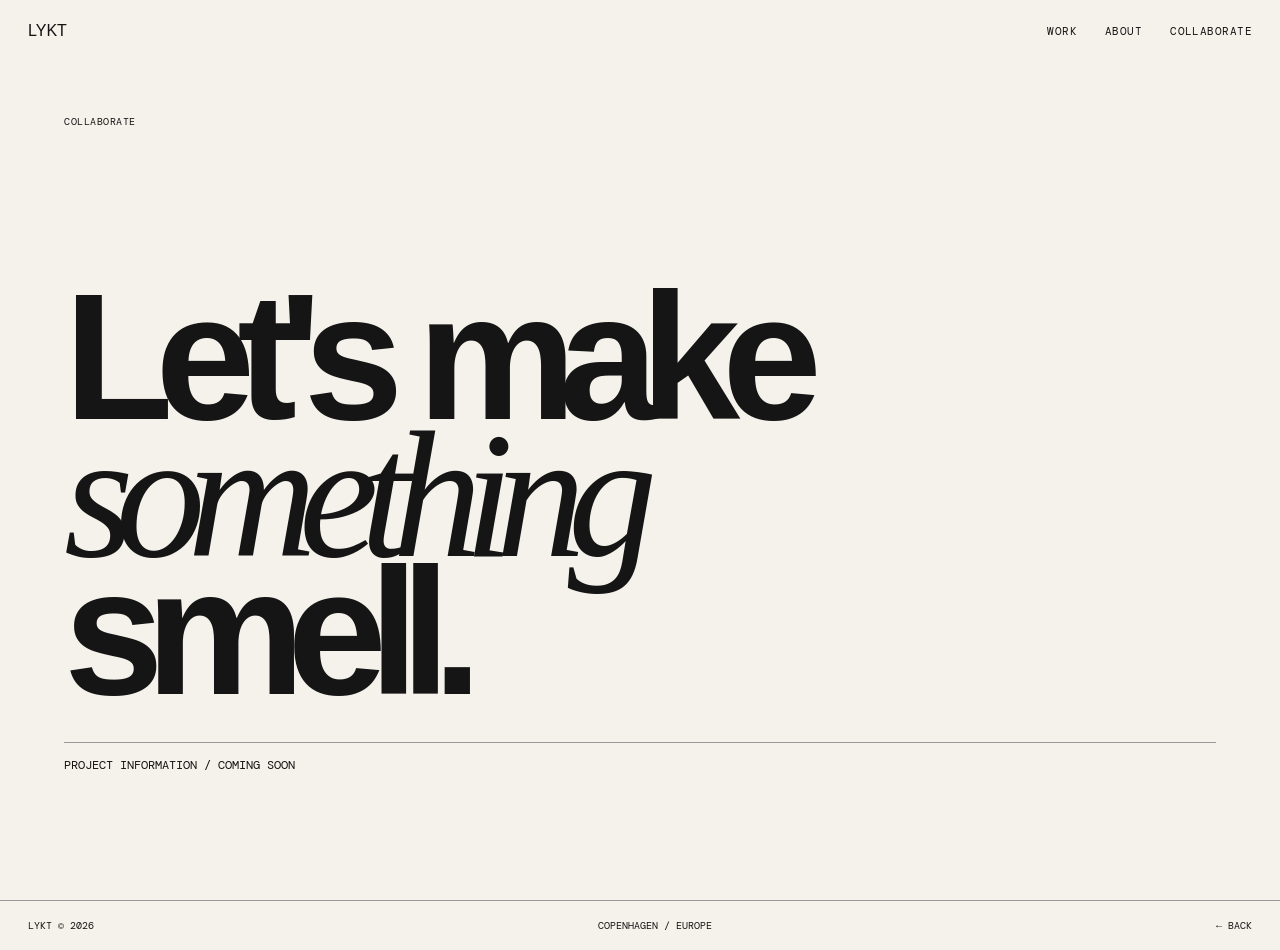
<file: collaborate.html>
<!doctype html><html lang="en"><head><meta charset="UTF-8"><meta name="viewport" content="width=device-width,initial-scale=1"><title>LYKT — Collaborate</title><link rel="preconnect" href="https://fonts.googleapis.com"><link rel="preconnect" href="https://fonts.gstatic.com" crossorigin><link href="https://fonts.googleapis.com/css2?family=DM+Mono:wght@400;500&display=swap" rel="stylesheet"><link rel="stylesheet" href="styles.css"></head><body><header class="header"><a class="logo" href="index.html">LYKT</a><nav><a href="index.html#work">WORK</a><a href="index.html#about">ABOUT</a><a href="collaborate.html">COLLABORATE</a></nav></header><main class="collaborate" style="min-height:100vh"><div class="tiny">COLLABORATE</div><div class="collab-inner"><h2>Let's make<br><em>something</em><br>smell.</h2></div><p class="collab-tease">PROJECT INFORMATION / COMING SOON</p></main><footer><span>LYKT © 2026</span><span>COPENHAGEN / EUROPE</span><a href="index.html">← BACK</a></footer></body></html>
</file>
<file: styles.css>
*{box-sizing:border-box}html{scroll-behavior:smooth}body{margin:0;background:#f5f2eb;color:#151515;font-family:Arial,sans-serif}a{color:inherit;text-decoration:none}button{font:inherit}.header{position:fixed;z-index:20;top:0;left:0;width:100%;padding:22px 28px;display:flex;justify-content:space-between;align-items:center;mix-blend-mode:multiply}.logo{display:block;width:74px}.logo-mark,.entry-logo{display:block;fill:currentColor;stroke:none}.header nav{display:flex;gap:28px;font:11px 'DM Mono',monospace;letter-spacing:.04em}.header nav a:hover{text-decoration:underline}.menu{display:none;border:0;background:none}.entry{height:100svh;position:relative;overflow:hidden;color:#fff}.entry-video{position:absolute;width:100%;height:100%;object-fit:cover}.entry-shade{position:absolute;inset:0;background:rgba(0,0,0,.12)}.entry-copy{position:absolute;left:5vw;top:46%;transform:translateY(-50%)}.entry-logo{width:min(32vw,380px);margin:28px 0 18px}.entry-copy p{font:12px 'DM Mono',monospace;text-transform:uppercase;margin:0 0 0 3px;letter-spacing:.1em}.entry-copy .tiny{color:#fff}.tiny{font:10px 'DM Mono',monospace;letter-spacing:.05em}.entry-cursor-text{position:fixed;z-index:30;display:none;pointer-events:none;font:10px 'DM Mono',monospace;text-transform:uppercase;border:1px solid #fff;border-radius:50px;padding:7px 10px;mix-blend-mode:difference}.enter-link{position:absolute;bottom:28px;left:5vw;font:11px 'DM Mono',monospace}.intro,.work,.why,.collaborate{padding:115px 5vw}.intro{min-height:82vh;display:flex;flex-direction:column}.intro-inner{max-width:1000px;margin:auto 0}.intro h2{font-size:clamp(42px,7vw,105px);line-height:.9;letter-spacing:-.07em;font-weight:600;margin:0}.intro-inner p{font:18px/1.25 'DM Mono',monospace;max-width:540px;margin:35px 0 0}.work{position:relative;background:#dedbd3;min-height:100vh;overflow:hidden}.work-layout{display:flex;justify-content:space-between;align-items:flex-end;margin-top:110px;position:relative;z-index:2}.project-list{display:flex;flex-direction:column;align-items:flex-start;max-width:1000px}.project{background:none;border:0;padding:0;margin:0 0 12px;font-size:clamp(45px,8vw,120px);line-height:.82;letter-spacing:-.08em;text-align:left;cursor:pointer;transition:opacity .4s ease,transform .5s cubic-bezier(.22,.61,.36,1);opacity:.35}.project:hover,.project.active{opacity:1;transform:translateX(10px)}.work-note{font:10px 'DM Mono',monospace;text-transform:uppercase;text-align:right}.hover-gallery{position:absolute;inset:0;pointer-events:none;overflow:hidden;z-index:1}.floating-media{position:absolute;display:block;object-fit:cover;box-shadow:0 10px 35px rgba(0,0,0,.10);opacity:0;filter:blur(4px);transform:translateY(18px) scale(.99);transition:opacity 2.8s cubic-bezier(.22,.61,.36,1),filter 2.8s ease,transform 3.2s cubic-bezier(.16,1,.3,1);will-change:opacity,filter,transform}.floating-media.show{opacity:1;filter:blur(0);transform:translateY(0) scale(1)}.floating-media.v{object-fit:cover}.why{min-height:78vh;background:#151515;color:#f5f2eb;display:flex;flex-direction:column}.why-copy{margin:auto 0;max-width:980px}.why-copy p{font-size:clamp(40px,6.2vw,92px);line-height:.92;letter-spacing:-.065em;margin:0}.collaborate{min-height:80vh;display:flex;flex-direction:column}.collab-inner{margin:auto 0 30px;display:flex;justify-content:space-between;align-items:flex-end}.collab-inner h2{font-size:clamp(80px,14vw,205px);line-height:.76;letter-spacing:-.1em;margin:0}.collab-inner em{font-family:Georgia,serif;font-weight:400}.big-arrow{font-size:90px;line-height:1}.collab-tease{font:12px 'DM Mono',monospace;border-top:1px solid #999;padding-top:14px}.collab-tease strong{font-weight:500}footer{padding:18px 28px;border-top:1px solid #999;display:flex;justify-content:space-between;font:10px 'DM Mono',monospace}@media(max-width:800px){.header{padding:17px 18px}.logo{width:64px}.header nav{display:none}.menu{display:block}.intro,.work,.why,.collaborate{padding:75px 18px}.entry-copy{left:18px}.entry-logo{width:52vw;max-width:250px}.intro{min-height:74vh}.intro h2{font-size:13vw}.intro-inner p{font-size:14px}.work{min-height:92vh}.work-layout{margin-top:60px}.project{font-size:12vw;margin-bottom:15px;position:relative;z-index:3}.work-note{display:none}.hover-gallery{overflow:hidden}.floating-media{height:auto!important;max-height:none!important;object-fit:contain!important;box-shadow:0 8px 26px rgba(0,0,0,.09)}.floating-media.v{height:auto!important;object-fit:contain!important}.why-copy p{font-size:12vw}.collab-inner{margin-top:35vh}.collab-inner h2{font-size:20vw}.big-arrow{font-size:50px}footer{padding:15px 18px}footer span:nth-child(2){display:none}}
</file>
